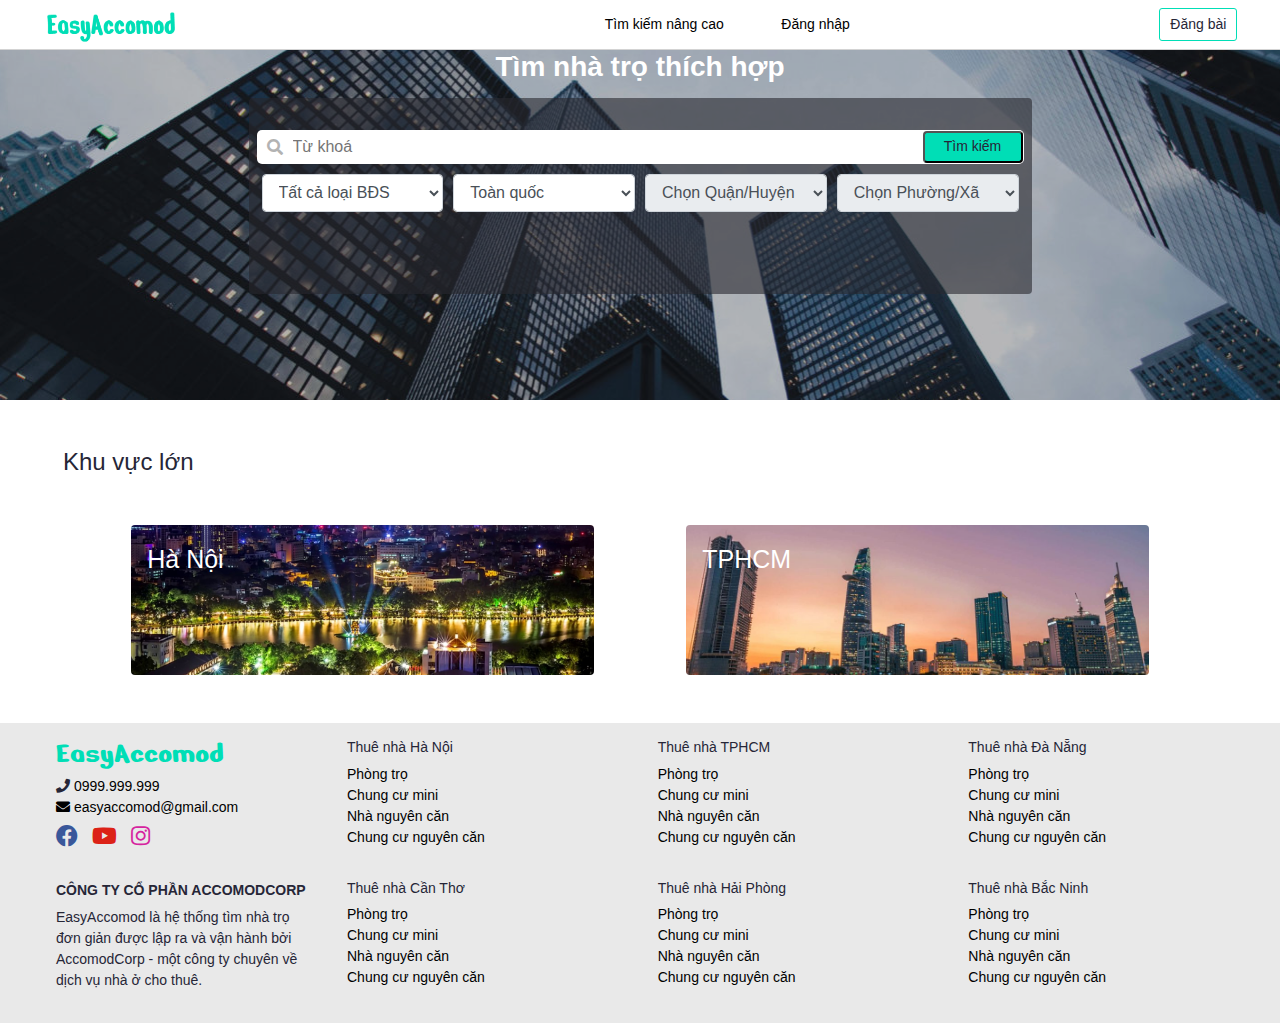
<file: index.html>
<!DOCTYPE html>
<html>
<head>
    <meta charset="utf-8">
    <title>EasyAccomod</title>
    <meta content="width=device-width, initial-scale=1" name="viewport" />
    <link rel="stylesheet" href="css/bootstrap.min.css" />
    <link rel="stylesheet" href="https://cdnjs.cloudflare.com/ajax/libs/font-awesome/5.15.1/css/all.min.css">
    <link rel="preconnect" href="https://fonts.gstatic.com">
    <link href="https://fonts.googleapis.com/css2?family=Nerko+One&display=swap" rel="stylesheet">
    <link rel="stylesheet" type="text/css" href="css/Site.css" />
</head>
<body class="bg-white">
    <div id="header" class="container-fluid fixed-top px-1" style="padding: 0;user-select:none; background: white; border-bottom: 1px solid lightgrey">
        <div class="row h-100" style="margin: 0">
            <div id="side-nav" class="fa fa-bars col-1 ml-2 align-self-center"></div>

            <div id="logo-container" class="col-5 col-sm-2  align-self-center text-left text-sm-center">
                <a href="index.html" id="logo">
                    <img src="Images/ealogo.png" style="width: 150px; height: auto; min-height: 40px;">
                </a>
            </div>
            <div id="slide-menu">
                <ul class="pl-3">

                    <li><a href="/Home/AdvancedSearch">Tìm kiếm nâng cao</a></li>

                        <li><a href="/Account/SignIn">Đăng nhập</a></li>
                </ul>
            </div>

            <div class="col-1 col-sm-5 offset-lg-2 offset-sm-0 align-self-center" id="top-collapse">
                <ul id="acc-menu" class="nav row justify-content-end">

                    <li class="col-4 align-self-center"><a href="/Home/AdvancedSearch">Tìm kiếm nâng cao</a></li>

                        <li class="col-4 align-self-center"><a href="login.html">Đăng nhập</a></li>
                </ul>
            </div>
            <div class="col-4 col-sm-3 offset-0 offset-sm-2 offset-lg-0  align-self-center pr-3" style="padding-left: 0;">
                <ul id="navbar-user" class="nav row justify-content-end mr-3 mr-sm-0">


                                                <li class="col-5 col-sm-6 col-lg-4 align-self-center  ">
                                <button class="btn btn-sm text-nowrap" data-toggle="modal" data-target="#exampleModal" id="btn-dang-tin">Đăng bài</button>
                            </li>

                </ul>
            </div>
        </div>
    </div>
    <div class="modal fade" id="exampleModal" tabindex="-1" aria-labelledby="exampleModalLabel" aria-hidden="true"><div class="modal-dialog modal-xl"></div></div>
    
<div id="main" class="container-fluid">
    
    <div id="picture" class="container-fluid">
        <div id="overlay"></div>
        <h1 id="title">Tìm nhà trọ thích hợp</h1>
<div id="top-search" class="container pt-2 px-2 px-sm-5">
    <div id="search-bar" class="mx-auto mt-5 px-2 py-3" style="min-height: 50%;">
<form action="search.html" method="post">            
            <div id="search-keyword" class="w-100 mx-auto bg-white h-25 mt-3" style="margin-bottom: 10px">

                <i class="fa fa-search"></i>
                <input id="text-search" class="py-2" name="keyWord" placeholder="Từ khoá" />
                <button class="btn-search">Tìm kiếm</button>
            </div>
            <div id="filter-container" style="position: relative; z-index: 10">

                <div class="row w-100 mx-auto" id="filter-row">
                    <div class="col-6 col-lg-3">
                        <select class="type-filter form-control" name="Type">
                            <option value="0">Tất cả loại BĐS</option>
                            <option value="1">Phòng trọ</option>
                            <option value="2">Chung cư mini</option>
                            <option value="3">Nhà nguyên căn</option>
                            <option value="4">Chung cư nguyên căn</option>
                        </select>
                    </div>
                    <div class="col-6 col-lg-3">
                        <select class="city-filter form-control" name="CityId">
                            <option value="0">Toàn quốc</option>
                        </select>
                    </div>
                    <div class="col-6 col-lg-3 mt-2 mt-lg-0">
                        <select class="district-filter form-control" name="DistrictId" disabled>
                            <option value="0">Chọn Quận/Huyện</option>

                        </select>
                    </div>
                    <div class="col-6 col-lg-3 mt-2 mt-lg-0">
                        <select class="ward-filter form-control" name="WardId" disabled>
                            <option value="0">Chọn Phường/Xã</option>
                        </select>
                    </div>
                </div>
            </div>
</form>    </div>
</div>



    </div>
</div>
<div class="container-fluid w-100 my-5" id="content-container">
    <h4 class="mx-5 mb-5">Khu vực lớn</h4>
    <div class="container row w-100 justify-content-around mx-auto" id="big-city-container">
        <a style="color: white; text-decoration:none" href="/ha-noi/tat-ca-bds" class="col-9 col-lg-5 bg-danger rounded big-city py-3 px-3  text-white " id="hanoi-city">
            <span  >Hà Nội</span>
        </a>
        <a style="color: white; text-decoration:none" href="/ho-chi-minh/tat-ca-bds" class="col-9 col-lg-5 mt-5 mt-lg-0 bg-danger rounded py-3 px-3 text-white big-city " id="hochiminh-city">
            <span >TPHCM</span>
        </a>
    </div>
</div>

    <div class="container-fluid w-100" id="footer" style="background-color: #e9e9e9;">
        <div class="row px-3 px-lg-2 py-2">
            <div class="col-12 col-lg-9 order-lg-2">
                <ul class="row text-center p-2" style="list-style-type: none;">
                    <li class="footer-right-parent col-4">
                        <h3 class="footer-title"><a style="color: #262637; text-decoration: none" href="/ha-noi/tat-ca-bds">Thuê nhà Hà Nội</a></h3>
                        <ul class="footer-home-type">
                            <li><a href="#>">Phòng trọ</a></li>
                            <li><a href="#>">Chung cư mini</a></li>
                            <li><a href="#>">Nhà nguyên căn</a></li>
                            <li><a href="#>">Chung cư nguyên căn</a></li>
                        </ul>

                    </li>
                    <li class="footer-right-parent col-4">
                        <h3 class="footer-title"><a style="color: #262637; text-decoration: none" href="/ho-chi-minh/tat-ca-bds">Thuê nhà TPHCM</a></h3>
                        <ul class="footer-home-type">
                            <li><a href="#>">Phòng trọ</a></li>
                            <li><a href="#>">Chung cư mini</a></li>
                            <li><a href="#>">Nhà nguyên căn</a></li>
                            <li><a href="#>">Chung cư nguyên căn</a></li>
                        </ul>
                    </li>
                    <li class="footer-right-parent col-4">
                        <h3 class="footer-title"><a style="color: #262637; text-decoration: none" href="/da-nang/tat-ca-bds">Thuê nhà Đà Nẵng</a></h3>
                        <ul class="footer-home-type">
                            <li><a href="#>">Phòng trọ</a></li>
                            <li><a href="#>">Chung cư mini</a></li>
                            <li><a href="#>">Nhà nguyên căn</a></li>
                            <li><a href="#>">Chung cư nguyên căn</a></li>
                        </ul>
                    </li>
                </ul>
                <ul class="row text-center p-2" style="list-style-type: none;">
                    <li class="footer-right-parent col-4">
                        <h3 class="footer-title">Thuê nhà Cần Thơ</h3>
                        <ul class="footer-home-type">
                            <li><a href="#>">Phòng trọ</a></li>
                            <li><a href="#>">Chung cư mini</a></li>
                            <li><a href="#>">Nhà nguyên căn</a></li>
                            <li><a href="#>">Chung cư nguyên căn</a></li>
                        </ul>

                    </li>
                    <li class="footer-right-parent col-4">
                        <h3 class="footer-title">Thuê nhà Hải Phòng</h3>
                        <ul class="footer-home-type">
                            <li><a href="#>">Phòng trọ</a></li>
                            <li><a href="#>">Chung cư mini</a></li>
                            <li><a href="#>">Nhà nguyên căn</a></li>
                            <li><a href="#>">Chung cư nguyên căn</a></li>
                        </ul>
                    </li>
                    <li class="footer-right-parent col-4">
                        <h3 class="footer-title">Thuê nhà Bắc Ninh</h3>
                        <ul class="footer-home-type">
                            <li><a href="#>">Phòng trọ</a></li>
                            <li><a href="#>">Chung cư mini</a></li>
                            <li><a href="#>">Nhà nguyên căn</a></li>
                            <li><a href="#>">Chung cư nguyên căn</a></li>
                        </ul>
                    </li>
                </ul>
            </div>
            <div class="col-12 col-lg-3 text-left order-lg-1">
                <div class="row">
                    <ul class="col-12 col-md-4 col-lg-12 pl-1 pl-lg-5" style="list-style-type: none;">
                        <li style="font-family: 'Nerko One', cursive; font-size: 30px; color: #00DEB6;">EasyAccomod</li>
                        <li><i class="fa fa-phone"></i> <a href="tel:0999999999">0999.999.999</li>
                        <li>
                            <i class="fa fa-envelope"></i>
                            <a href="mailto:easyaccomod@gmail.com"> easyaccomod@gmail.com</a>
                        </li>

                        <li class="social-icon mt-2">
                            <a href="#"><i class="fab fa-facebook" style="color: #39579a;"></i></a>
                            <a href="#"><i class="fab fa-youtube" style="color: #dc2217;"></i></a>
                            <a href="#"><i class="fab fa-instagram" style="color: #d6249f;"></i></a>
                        </li>

                    </ul>
                    <div class="col-12 col-md-6 col-lg-12 py-2 pl-1 pl-lg-5" style="padding-left: 5px;">
                        <h3 style="font-size: 14px; font-weight: 700;" class="mt-2">CÔNG TY CỔ PHẦN ACCOMODCORP</h3>
                        <p>EasyAccomod là hệ thống tìm nhà trọ đơn giản được lập ra và vận hành bởi AccomodCorp - một công ty chuyên về dịch vụ nhà ở cho thuê.</p>
                    </div>

                </div>
            </div>

        </div>
    </div>
</body>
</html>
</file>
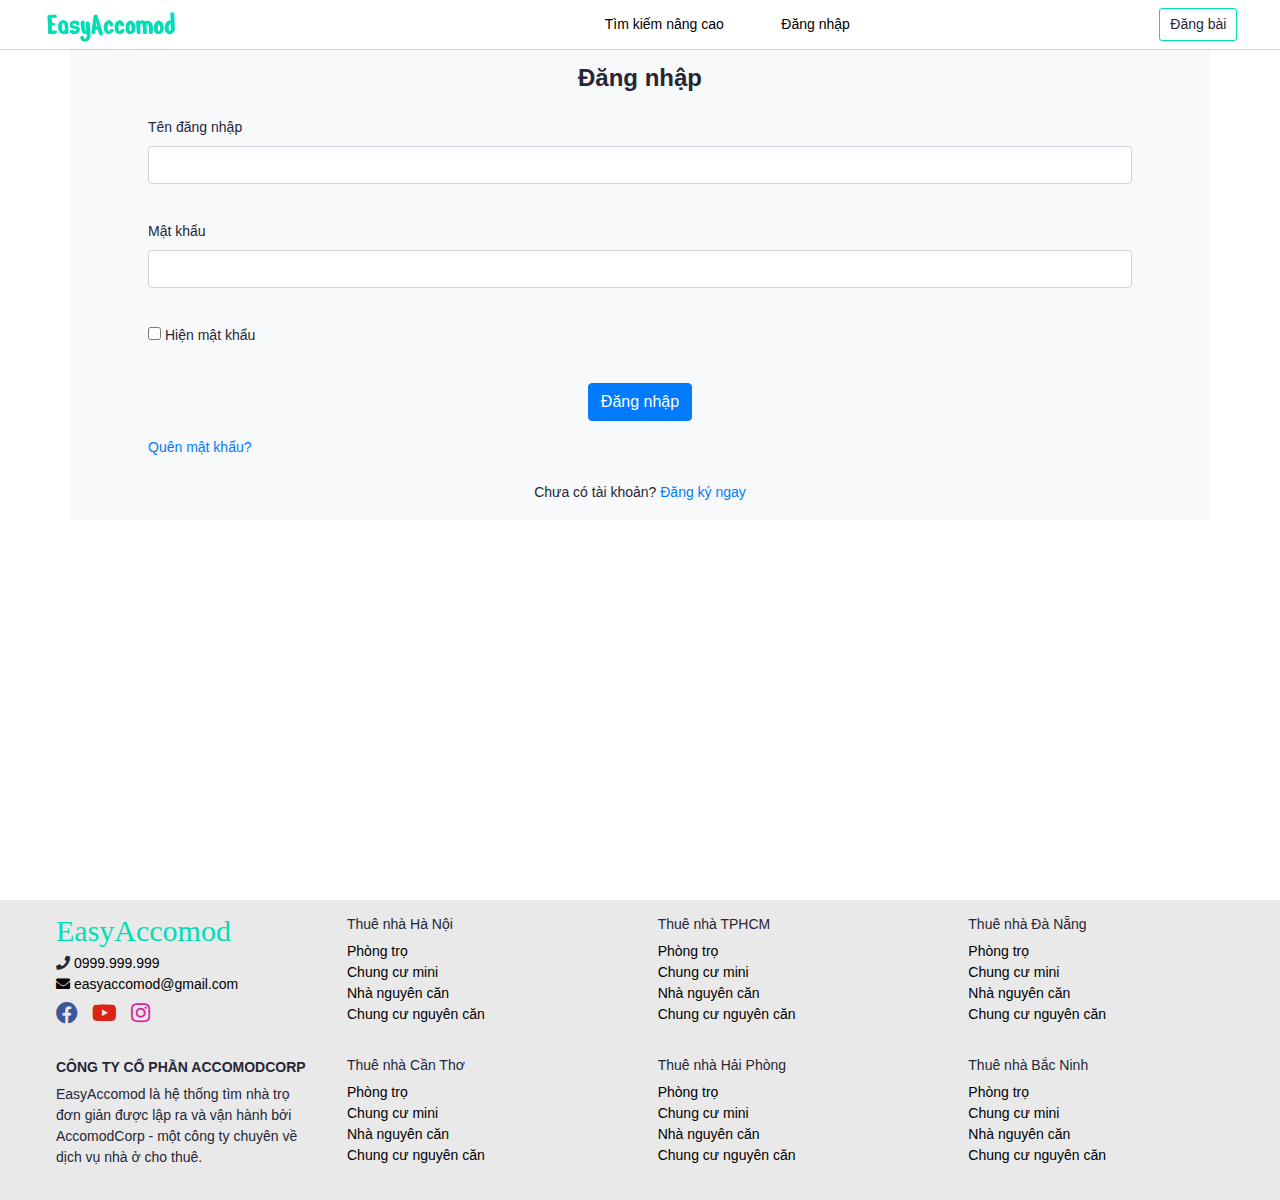
<file: login.html>
<!DOCTYPE html>
<html>
<head>
    <meta charset="utf-8">
    <title>Đăng nhập | EasyAccomod</title>
    <meta content="width=device-width, initial-scale=1" name="viewport" />
    <link rel="stylesheet" href="css/bootstrap.min.css" />
    <link rel="stylesheet" href="https://cdnjs.cloudflare.com/ajax/libs/font-awesome/5.15.1/css/all.min.css">
    <link rel="stylesheet" type="text/css" href="css/Site.css" />
</head>
<body class="bg-white">
    <div id="header" class="container-fluid fixed-top px-1" style="padding: 0;user-select:none; background: white; border-bottom: 1px solid lightgrey">
        <div class="row h-100" style="margin: 0">
            <div id="side-nav" class="fa fa-bars col-1 ml-2 align-self-center" onclick="ToggleSideNav()"></div>

            <div id="logo-container" class="col-5 col-sm-2  align-self-center text-left text-sm-center">
                <a href="index.html" id="logo">
                    <img src="Images/ealogo.png" style="width: 150px; height: auto; min-height: 40px;">
                </a>
            </div>
            <div id="slide-menu">
                <ul class="pl-3">

                    <li><a href="/Home/AdvancedSearch">Tìm kiếm nâng cao</a></li>

                        <li><a href="/Account/SignIn">Đăng nhập</a></li>
                </ul>
            </div>

            <div class="col-1 col-sm-5 offset-lg-2 offset-sm-0 align-self-center" id="top-collapse">
                <ul id="acc-menu" class="nav row justify-content-end">

                    <li class="col-4 align-self-center"><a href="/Home/AdvancedSearch">Tìm kiếm nâng cao</a></li>

                        <li class="col-4 align-self-center"><a href="/Account/SignIn">Đăng nhập</a></li>
                </ul>
            </div>
            <div class="col-4 col-sm-3 offset-0 offset-sm-2 offset-lg-0  align-self-center pr-3" style="padding-left: 0;">
                <ul id="navbar-user" class="nav row justify-content-end mr-3 mr-sm-0">


                                                <li class="col-5 col-sm-6 col-lg-4 align-self-center  ">
                                <button class="btn btn-sm text-nowrap" data-toggle="modal" data-target="#exampleModal" id="btn-dang-tin">Đăng bài</button>
                            </li>

                </ul>
            </div>
        </div>
    </div>
    <div class="modal fade" id="exampleModal" tabindex="-1" aria-labelledby="exampleModalLabel" aria-hidden="true"><div class="modal-dialog modal-xl"></div></div>
    

<div class="page-container container-fluid w-100 vh-100 modal-content" style="overflow: hidden; border: none; background: none">
    <div class="form-container container mx-auto  bg-light mt-5 px-0 px-lg-5 rounded py-3" style="max-height: 80%; overflow: auto">
        <div style="overflow: hidden">
            <div id="account-header" class="container">
                <h4 class="font-weight-bold text-center">Đăng nhập</h4>
                <div id="login-form-container" class="container pt-3">
                    <form action="" data-ajax="true" id="form0" method="post">                        
                        <div class="form-group">
                            <label for="username">T&#234;n đăng nhập</label>
                            <input class="form-control" id="username" name="username" type="text" value="" /><br />
                            <span class="field-validation-valid err-msg" data-valmsg-for="username" data-valmsg-replace="true"></span>
                        </div>
                        <div class="form-group">
                            <label for="password">Mật khẩu</label>
                            <input class="form-control" id="password" name="password" type="password" /><br />
                        </div>
                        <div class="form-group">
                            <input class="show-password" type="checkbox"><span class="pl-1">Hiện mật khẩu</span>
                        </div>
                        <div class="container text-center">
                            <br />
                            <button type="submit" id="signin-btn" value="submit" name="submit" class="btn btn-primary ">Đăng nhập</button>
                        </div>
                        <div class="form-group mt-3">
                            <span id="forgot-password">
                                <a class="text-decoration-none" href="/">Quên mật khẩu?</a>
                            </span>
                        </div>
                    </form>                    <div id="guess-sign-up" class="container pt-2">
                        <div id="message" class="text-center text-danger">
                            <span id="signin-form-err-msg" class="field-validation-valid err-msg" data-valmsg-for="err-msg"></span>
                        </div>
                        <div class="text-center">
                            <span>Chưa có tài khoản? </span><span id="link-to-sign-up">
                                <a class="text-decoration-none" href="#">Đăng ký ngay</a>
                            </span>
                        </div>
                    </div>
                </div>

            </div>
        </div>
    </div>
</div>


    <div class="container-fluid w-100" id="footer" style="background-color: #e9e9e9;">
        <div class="row px-3 px-lg-2 py-2">
            <div class="col-12 col-lg-9 order-lg-2">
                <ul class="row text-center p-2" style="list-style-type: none;">
                    <li class="footer-right-parent col-4">
                        <h3 class="footer-title"><a style="color: #262637; text-decoration: none" href="/ha-noi/tat-ca-bds">Thuê nhà Hà Nội</a></h3>
                        <ul class="footer-home-type">
                            <li><a href="#>">Phòng trọ</a></li>
                            <li><a href="#>">Chung cư mini</a></li>
                            <li><a href="#>">Nhà nguyên căn</a></li>
                            <li><a href="#>">Chung cư nguyên căn</a></li>
                        </ul>

                    </li>
                    <li class="footer-right-parent col-4">
                        <h3 class="footer-title"><a style="color: #262637; text-decoration: none" href="/ho-chi-minh/tat-ca-bds">Thuê nhà TPHCM</a></h3>
                        <ul class="footer-home-type">
                            <li><a href="#>">Phòng trọ</a></li>
                            <li><a href="#>">Chung cư mini</a></li>
                            <li><a href="#>">Nhà nguyên căn</a></li>
                            <li><a href="#>">Chung cư nguyên căn</a></li>
                        </ul>
                    </li>
                    <li class="footer-right-parent col-4">
                        <h3 class="footer-title"><a style="color: #262637; text-decoration: none" href="/da-nang/tat-ca-bds">Thuê nhà Đà Nẵng</a></h3>
                        <ul class="footer-home-type">
                            <li><a href="#>">Phòng trọ</a></li>
                            <li><a href="#>">Chung cư mini</a></li>
                            <li><a href="#>">Nhà nguyên căn</a></li>
                            <li><a href="#>">Chung cư nguyên căn</a></li>
                        </ul>
                    </li>
                </ul>
                <ul class="row text-center p-2" style="list-style-type: none;">
                    <li class="footer-right-parent col-4">
                        <h3 class="footer-title">Thuê nhà Cần Thơ</h3>
                        <ul class="footer-home-type">
                            <li><a href="#>">Phòng trọ</a></li>
                            <li><a href="#>">Chung cư mini</a></li>
                            <li><a href="#>">Nhà nguyên căn</a></li>
                            <li><a href="#>">Chung cư nguyên căn</a></li>
                        </ul>

                    </li>
                    <li class="footer-right-parent col-4">
                        <h3 class="footer-title">Thuê nhà Hải Phòng</h3>
                        <ul class="footer-home-type">
                            <li><a href="#>">Phòng trọ</a></li>
                            <li><a href="#>">Chung cư mini</a></li>
                            <li><a href="#>">Nhà nguyên căn</a></li>
                            <li><a href="#>">Chung cư nguyên căn</a></li>
                        </ul>
                    </li>
                    <li class="footer-right-parent col-4">
                        <h3 class="footer-title">Thuê nhà Bắc Ninh</h3>
                        <ul class="footer-home-type">
                            <li><a href="#>">Phòng trọ</a></li>
                            <li><a href="#>">Chung cư mini</a></li>
                            <li><a href="#>">Nhà nguyên căn</a></li>
                            <li><a href="#>">Chung cư nguyên căn</a></li>
                        </ul>
                    </li>
                </ul>
            </div>
            <div class="col-12 col-lg-3 text-left order-lg-1">
                <div class="row">
                    <ul class="col-12 col-md-4 col-lg-12 pl-1 pl-lg-5" style="list-style-type: none;">
                        <li style="font-family: 'Nerko One', cursive; font-size: 30px; color: #00DEB6;">EasyAccomod</li>
                        <li><i class="fa fa-phone"></i> <a href="tel:0999999999">0999.999.999</li>
                        <li>
                            <i class="fa fa-envelope"></i>
                            <a href="mailto:easyaccomod@gmail.com"> easyaccomod@gmail.com</a>
                        </li>

                        <li class="social-icon mt-2">
                            <a href="#"><i class="fab fa-facebook" style="color: #39579a;"></i></a>
                            <a href="#"><i class="fab fa-youtube" style="color: #dc2217;"></i></a>
                            <a href="#"><i class="fab fa-instagram" style="color: #d6249f;"></i></a>
                        </li>

                    </ul>
                    <div class="col-12 col-md-6 col-lg-12 py-2 pl-1 pl-lg-5" style="padding-left: 5px;">
                        <h3 style="font-size: 14px; font-weight: 700;" class="mt-2">CÔNG TY CỔ PHẦN ACCOMODCORP</h3>
                        <p>EasyAccomod là hệ thống tìm nhà trọ đơn giản được lập ra và vận hành bởi AccomodCorp - một công ty chuyên về dịch vụ nhà ở cho thuê.</p>
                    </div>

                </div>
            </div>

        </div>
    </div>
</body>
</html>
</file>
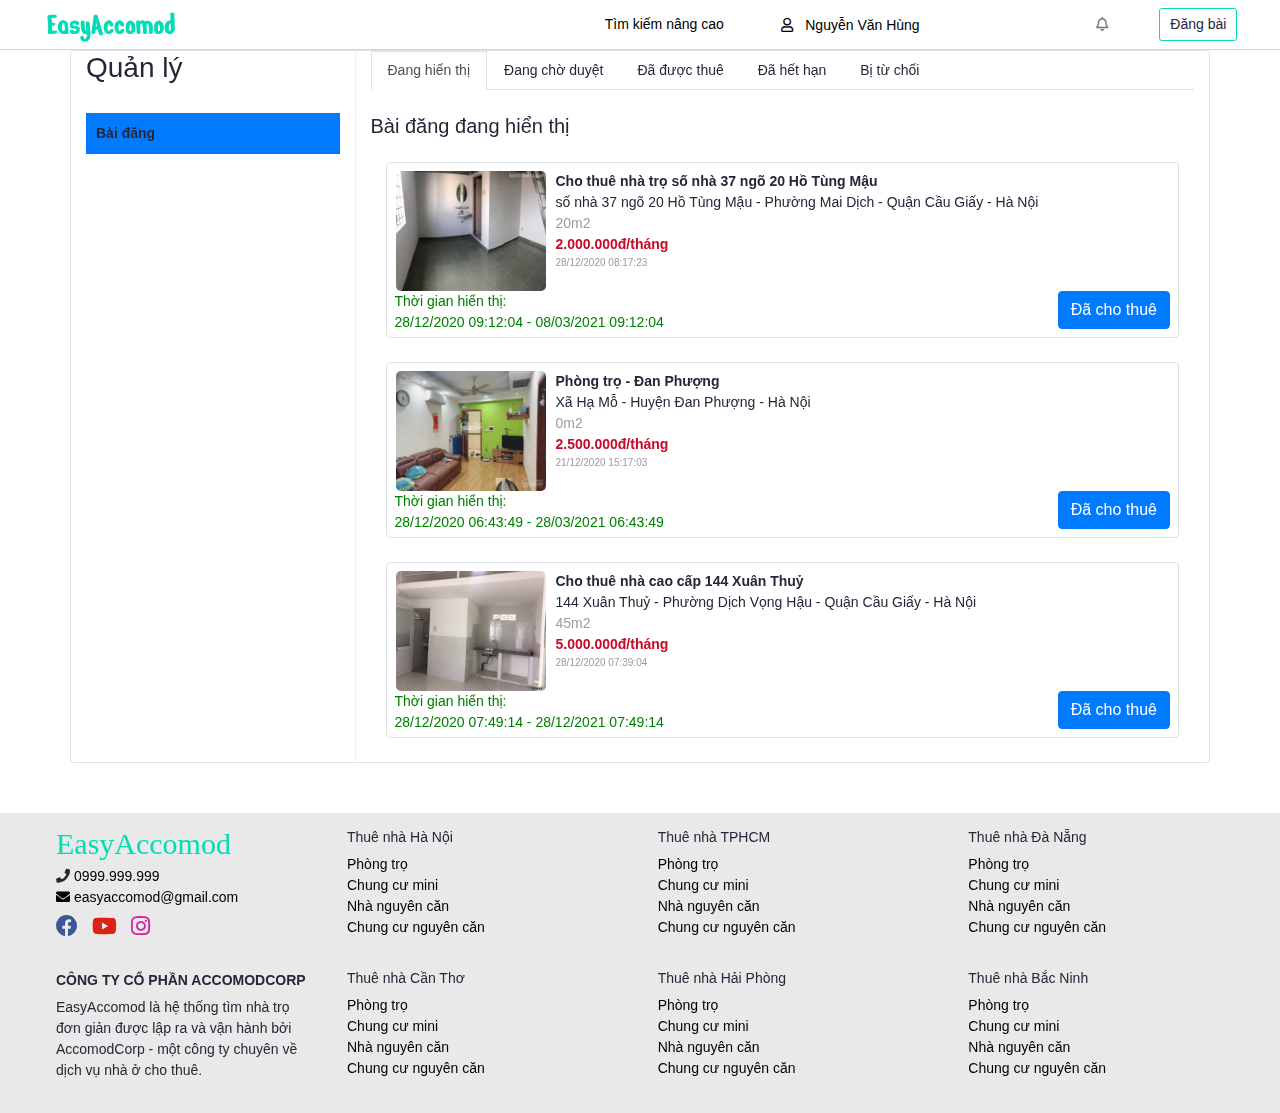
<file: manager.html>
<!DOCTYPE html>
<!-- saved from url=(0036)file:///E:/xyz/manager.html#posttab2 -->
<html><head><meta http-equiv="Content-Type" content="text/html; charset=UTF-8">
    
    <title>EasyAccomod</title>
    <meta content="width=device-width, initial-scale=1" name="viewport">
    <link rel="stylesheet" href="css/bootstrap.min.css">
    <link rel="stylesheet" href="https://cdnjs.cloudflare.com/ajax/libs/font-awesome/5.15.1/css/all.min.css">
    <link rel="stylesheet" type="text/css" href="css/Site.css">
    <link href="css/AdminPostManager.css" rel="stylesheet">
    <link href="css/HostManager.css" rel="stylesheet">
    <link href="css/ApprovePost.css" rel="stylesheet">
</head>
<body class="bg-white">
    <div id="header" class="container-fluid fixed-top px-1" style="padding: 0;user-select:none; background: white; border-bottom: 1px solid lightgrey">
        <div class="row h-100" style="margin: 0">
            <div id="side-nav" class="fa fa-bars col-1 ml-2 align-self-center"></div>

            <div id="logo-container" class="col-5 col-sm-2  align-self-center text-left text-sm-center">
                <a href="index.html" id="logo">
                    <img src="Images/ealogo.png" style="width: 150px; height: auto; min-height: 40px;">
                </a>
            </div>
            <div id="slide-menu">
                <ul class="pl-3">

                    <li><a href="searh.html">Tìm kiếm nâng cao</a></li>

                </ul>
            </div>

            <div class="col-1 col-sm-5 offset-lg-2 offset-sm-0 align-self-center" id="top-collapse">
                <ul id="acc-menu" class="nav row justify-content-end">

                    <li class="col-4 align-self-center"><a href="search.html">Tìm kiếm nâng cao</a></li>

                        <li class="col-4 align-self-center" style="white-space: nowrap; display: inline-block;">
                            <a href="file:///E:/xyz/manager.html#" role="button" id="username-display" data-toggle="dropdown" aria-haspopup="true" aria-expanded="false" style="position: absolute ; top: -10px;">
                                <i class="far fa-user mr-2" style="position: relative;top:0px"></i>
                                Nguyễn Văn Hùng
                            </a>

                        </li>
                </ul>
                    <!--Khi thu nhỏ-->
                    <div class="show-when-collapse" style="display: none;position: absolute; top:-10px; right: 10px;">
                        <a href="manager.html" role="button" id="mini-username-display" data-toggle="dropdown" aria-haspopup="true" aria-expanded="false">
                            <i class="far fa-user mr-2 "></i>

                        </a>
                    </div>
                    <!---->
            </div>
            <div class="col-4 col-sm-3 offset-0 offset-sm-2 offset-lg-0  align-self-center pr-3" style="padding-left: 0;">
                <ul id="navbar-user" class="nav row justify-content-end mr-3 mr-sm-0">

                        <li class="col-3 col-sm-2 text-center align-self-center">
                            <a href="#" class="text-decoration-none invisible">
                                <i class="far fa-heart"></i>
                            </a>
                        </li>

                        <li class="col-4 col-sm-4 text-center align-self-center" style="padding:0!important; user-select: none; cursor: pointer;">
                            <a id="notification-bell" style="width:100%; height:100%">
                                <i class="far fa-bell"></i>
                            </a>
                        </li>
                                                <li class="col-5 col-sm-6 col-lg-4 align-self-center  ">
                                <button class="btn btn-sm text-nowrap" data-toggle="modal" data-target="#exampleModal" id="btn-dang-tin">Đăng bài</button>
                            </li>

                </ul>
            </div>
        </div>
    </div>
    <div class="modal fade" id="exampleModal" tabindex="-1" aria-labelledby="exampleModalLabel" aria-hidden="true"><div class="modal-dialog modal-xl"></div></div>
<div class="admin-page-container container rounded border mx-auto row" style="margin-top: 50px; margin-bottom: 50px;">

    <div class="col-3 web-sidebar" style="position: relative; border-right: 1px solid #eee;">
        <div class="sticky-sidebar">
            <div class="sidebar-header">
                <h3>Quản lý </h3>
            </div>
            <nav id="sidebar">

                <ul class="list-unstyled components">

                    <li class="nav-item-big active">
                        <a id="host-manager-post" href="file:///E:/xyz/manager.html#">Bài đăng</a>
                    </li>
                </ul>
            </nav>
        </div>
    </div>
    <div class="content col-9" id="content-container" style="min-height:500px;">
<nav>
    <div class="nav nav-tabs" id="nav-tab" role="tablist">
        <a class="nav-item nav-link active">Đang hiển thị</a>
        <a class="nav-item nav-link">Đang chờ duyệt</a>
        <a class="nav-item nav-link">Đã được thuê</a>
        <a class="nav-item nav-link">Đã hết hạn</a>
        <a class="nav-item nav-link">Bị từ chối</a>
    </div>
</nav>
<div class="tab-content" id="nav-tabContent">
    <div class="tab-pane fade show active" id="posttab1" role="tabpanel">
        <h5 class="my-4">Bài đăng đang hiển thị</h5>
                <div class="container post-card">
                    <div class=" rounded border mb-4 p-2">
                        <div class="post-wrapper row px-3">
                                <div class="post-image-thumb" style="background: url(&#39;Images/2020122808172206.jpg&#39;); background-size: 100% 100%"></div>
                            <div class="post-info col-12 col-lg-9">
                                <div class="post-top-part">
                                    <a href="#" class="post-title">
                                        Cho thuê nhà trọ số nhà 37 ngõ 20 Hồ Tùng Mậu
                                    </a>
                                    <span class="post-address">
                                        số nhà 37 ngõ 20 Hồ Tùng Mậu - Phường Mai Dịch - Quận Cầu Giấy - Hà Nội
                                    </span>

                                    <span class="post-area">20m2</span>
                                    <span class="post-price">2.000.000đ/tháng</span>
                                </div>
                                <span class="post-datetime">28/12/2020 08:17:23</span>


                            </div>
                        </div>

                        <div class="confirm-bar text-right">
                            <div style="float: left; text-align: left">
                                <span style="color: green">Thời gian hiển thị:</span> <br>
                                <span style="color: green">28/12/2020 09:12:04 - 08/03/2021 09:12:04</span>
                            </div>
                            <button class="btn btn-primary host-mng-sold-post" data-postid="32">Đã cho thuê</button>
                        </div>
                        <div class="err-conteiner" style="color: red; text-align: right">
                            <!--Thông báo lỗi-->
                        </div>
                    </div>
                </div>
                <div class="container post-card">
                    <div class=" rounded border mb-4 p-2">
                        <div class="post-wrapper row px-3">
                                <div class="post-image-thumb" style="background: url(&#39;Images/2020122720282206.jpg&#39;); background-size: 100% 100%"></div>
                            <div class="post-info col-12 col-lg-9">
                                <div class="post-top-part">
                                    <a href="#" class="post-title">
                                        Phòng trọ - Đan Phượng
                                    </a>
                                    <span class="post-address">
                                        Xã Hạ Mỗ - Huyện Đan Phượng - Hà Nội
                                    </span>

                                    <span class="post-area">0m2</span>
                                    <span class="post-price">2.500.000đ/tháng</span>
                                </div>
                                <span class="post-datetime">21/12/2020 15:17:03</span>


                            </div>
                        </div>

                        <div class="confirm-bar text-right">
                            <div style="float: left; text-align: left">
                                <span style="color: green">Thời gian hiển thị:</span> <br>
                                <span style="color: green">28/12/2020 06:43:49 - 28/03/2021 06:43:49</span>
                            </div>
                            <button class="btn btn-primary host-mng-sold-post" data-postid="4">Đã cho thuê</button>
                        </div>
                    </div>
                </div>
                <div class="container post-card">
                    <div class=" rounded border mb-4 p-2">
                        <div class="post-wrapper row px-3">
                                <div class="post-image-thumb" style="background: url(&#39;Images/2020122807390306.jpg&#39;); background-size: 100% 100%"></div>
                            <div class="post-info col-12 col-lg-9">
                                <div class="post-top-part">
                                    <a href="#" class="post-title">
                                        Cho thuê nhà cao cấp 144 Xuân Thuỷ
                                    </a>
                                    <span class="post-address">
                                        144 Xuân Thuỷ - Phường Dịch Vọng Hậu - Quận Cầu Giấy - Hà Nội
                                    </span>

                                    <span class="post-area">45m2</span>
                                    <span class="post-price">5.000.000đ/tháng</span>
                                </div>
                                <span class="post-datetime">28/12/2020 07:39:04</span>


                            </div>
                        </div>

                        <div class="confirm-bar text-right">
                            <div style="float: left; text-align: left">
                                <span style="color: green">Thời gian hiển thị:</span> <br>
                                <span style="color: green">28/12/2020 07:49:14 - 28/12/2021 07:49:14</span>
                            </div>
                            <button class="btn btn-primary host-mng-sold-post" data-postid="29">Đã cho thuê</button>
                        </div>
                        <div class="err-conteiner" style="color: red; text-align: right">
                            <!--Thông báo lỗi-->
                        </div>
                    </div>
                </div>
    </div>
</div>
    </div>

</div>

    <div class="container-fluid w-100" id="footer" style="background-color: #e9e9e9;">
        <div class="row px-3 px-lg-2 py-2">
            <div class="col-12 col-lg-9 order-lg-2">
                <ul class="row text-center p-2" style="list-style-type: none;">
                    <li class="footer-right-parent col-4">
                        <h3 class="footer-title"><a style="color: #262637; text-decoration: none" href="/search.html">Thuê nhà Hà Nội</a></h3>
                        <ul class="footer-home-type">
                            <li><a href="#>">Phòng trọ</a></li>
                            <li><a href="#>">Chung cư mini</a></li>
                            <li><a href="#>">Nhà nguyên căn</a></li>
                            <li><a href="#>">Chung cư nguyên căn</a></li>
                        </ul>

                    </li>
                    <li class="footer-right-parent col-4">
                        <h3 class="footer-title"><a style="color: #262637; text-decoration: none" href="/search.html">Thuê nhà TPHCM</a></h3>
                        <ul class="footer-home-type">
                            <li><a href="#>">Phòng trọ</a></li>
                            <li><a href="#>">Chung cư mini</a></li>
                            <li><a href="#>">Nhà nguyên căn</a></li>
                            <li><a href="#>">Chung cư nguyên căn</a></li>
                        </ul>
                    </li>
                    <li class="footer-right-parent col-4">
                        <h3 class="footer-title"><a style="color: #262637; text-decoration: none" href="/search.html">Thuê nhà Đà Nẵng</a></h3>
                        <ul class="footer-home-type">
                            <li><a href="#>">Phòng trọ</a></li>
                            <li><a href="#>">Chung cư mini</a></li>
                            <li><a href="#>">Nhà nguyên căn</a></li>
                            <li><a href="#>">Chung cư nguyên căn</a></li>
                        </ul>
                    </li>
                </ul>
                <ul class="row text-center p-2" style="list-style-type: none;">
                    <li class="footer-right-parent col-4">
                        <h3 class="footer-title">Thuê nhà Cần Thơ</h3>
                        <ul class="footer-home-type">
                            <li><a href="#>">Phòng trọ</a></li>
                            <li><a href="#>">Chung cư mini</a></li>
                            <li><a href="#>">Nhà nguyên căn</a></li>
                            <li><a href="#>">Chung cư nguyên căn</a></li>
                        </ul>

                    </li>
                    <li class="footer-right-parent col-4">
                        <h3 class="footer-title">Thuê nhà Hải Phòng</h3>
                        <ul class="footer-home-type">
                            <li><a href="#>">Phòng trọ</a></li>
                            <li><a href="#>">Chung cư mini</a></li>
                            <li><a href="#>">Nhà nguyên căn</a></li>
                            <li><a href="#>">Chung cư nguyên căn</a></li>
                        </ul>
                    </li>
                    <li class="footer-right-parent col-4">
                        <h3 class="footer-title">Thuê nhà Bắc Ninh</h3>
                        <ul class="footer-home-type">
                            <li><a href="#>">Phòng trọ</a></li>
                            <li><a href="#>">Chung cư mini</a></li>
                            <li><a href="#>">Nhà nguyên căn</a></li>
                            <li><a href="#>">Chung cư nguyên căn</a></li>
                        </ul>
                    </li>
                </ul>
            </div>
            <div class="col-12 col-lg-3 text-left order-lg-1">
                <div class="row">
                    <ul class="col-12 col-md-4 col-lg-12 pl-1 pl-lg-5" style="list-style-type: none;">
                        <li style="font-family: 'Nerko One', cursive; font-size: 30px; color: #00DEB6;">EasyAccomod</li>
                        <li><i class="fa fa-phone"></i> <a href="tel:0999999999">0999.999.999</li>
                        <li>
                            <i class="fa fa-envelope"></i>
                            <a href="mailto:easyaccomod@gmail.com"> easyaccomod@gmail.com</a>
                        </li>

                        <li class="social-icon mt-2">
                            <a href="#"><i class="fab fa-facebook" style="color: #39579a;"></i></a>
                            <a href="#"><i class="fab fa-youtube" style="color: #dc2217;"></i></a>
                            <a href="#"><i class="fab fa-instagram" style="color: #d6249f;"></i></a>
                        </li>

                    </ul>
                    <div class="col-12 col-md-6 col-lg-12 py-2 pl-1 pl-lg-5" style="padding-left: 5px;">
                        <h3 style="font-size: 14px; font-weight: 700;" class="mt-2">CÔNG TY CỔ PHẦN ACCOMODCORP</h3>
                        <p>EasyAccomod là hệ thống tìm nhà trọ đơn giản được lập ra và vận hành bởi AccomodCorp - một công ty chuyên về dịch vụ nhà ở cho thuê.</p>
                    </div>

                </div>
            </div>

        </div>
    </div>
</body>
</html>
</file>
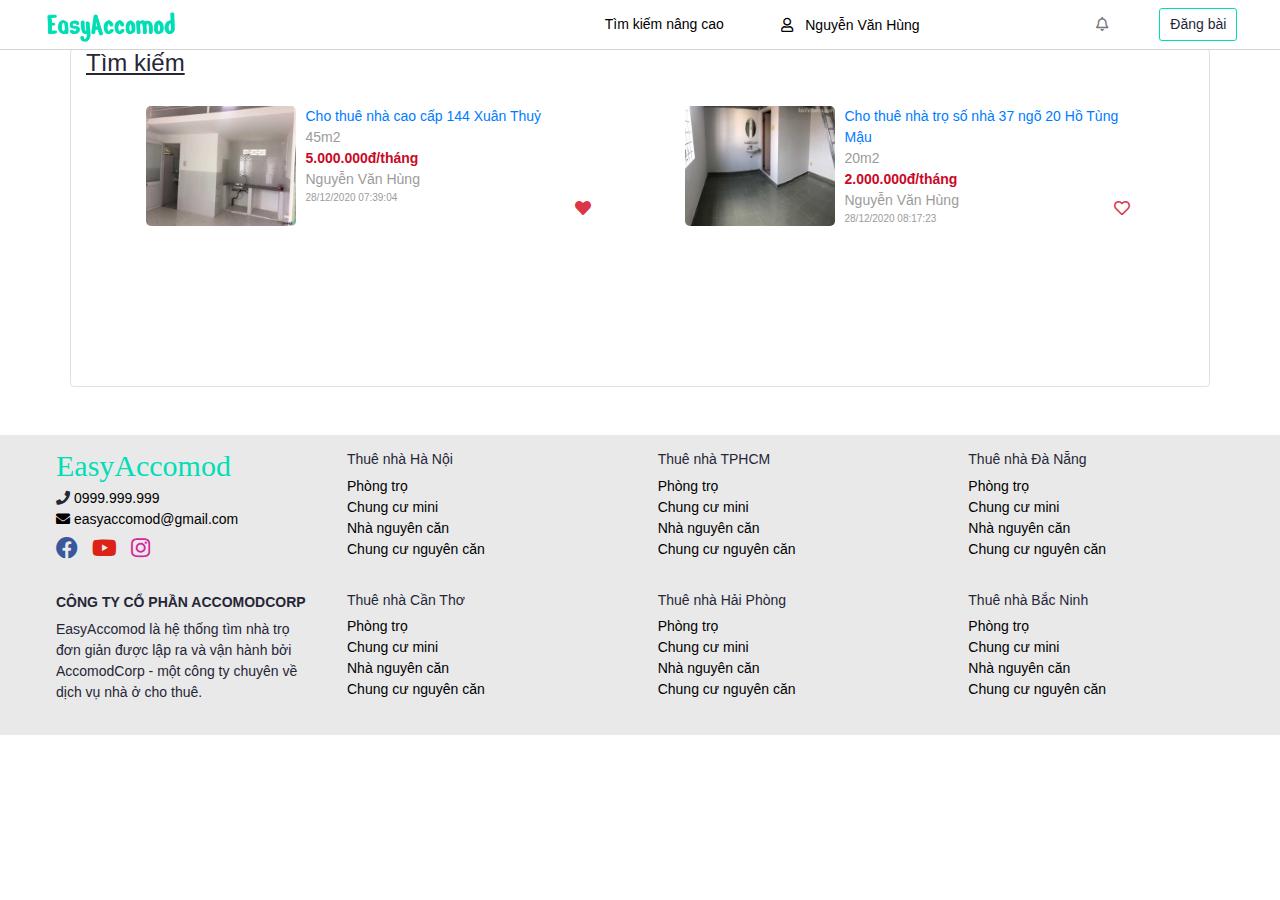
<file: search.html>
<!DOCTYPE html>
<html>
<head>
    <meta charset="utf-8">
    <title>Tìm kiếm | EasyAccomod</title>
    <meta content="width=device-width, initial-scale=1" name="viewport" />
    <link rel="stylesheet" href="css/bootstrap.min.css" />
    <link rel="stylesheet" href="https://cdnjs.cloudflare.com/ajax/libs/font-awesome/5.15.1/css/all.min.css">
    <link rel="stylesheet" type="text/css" href="css/Site.css" />
    <link rel="stylesheet" type="text/css" href="css/PostList.css" />
</head>
<body class="bg-white">
    <div id="notification-show" class="container bg-light position-fixed d-none ">
        <h4 class="mt-2">Thông báo</h4>
        <div id="notification-body">

        </div>
    </div>
    <div id="header" class="container-fluid fixed-top px-1" style="padding: 0;user-select:none; background: white; border-bottom: 1px solid lightgrey">
        <div class="row h-100" style="margin: 0">
            <div id="side-nav" class="fa fa-bars col-1 ml-2 align-self-center"></div>

            <div id="logo-container" class="col-5 col-sm-2  align-self-center text-left text-sm-center">
                <a href="index.html" id="logo">
                    <img src="Images/ealogo.png" style="width: 150px; height: auto; min-height: 40px;">
                </a>
            </div>
            <div id="slide-menu">
                <ul class="pl-3">

                    <li><a href="search.html">Tìm kiếm nâng cao</a></li>

                </ul>
            </div>

            <div class="col-1 col-sm-5 offset-lg-2 offset-sm-0 align-self-center" id="top-collapse">
                <ul id="acc-menu" class="nav row justify-content-end">

                    <li class="col-4 align-self-center"><a href="search.html">Tìm kiếm nâng cao</a></li>

                        <li class="col-4 align-self-center" style="white-space: nowrap; display: inline-block;">
                            <a href="#" role="button" id="username-display" data-toggle="dropdown" aria-haspopup="true" aria-expanded="false" style="position: absolute ; top: -10px;">
                                <i class="far fa-user mr-2" style="position: relative;top:0px"></i>
                                Nguyễn Văn Hùng
                            </a>

                            <div class="dropdown-menu" aria-labelledby="username-display">
                                <a href="/EditInfo" class="dropdown-item">Chỉnh sửa thông tin</a>
                                        <a class="dropdown-item" href='/UserHomePage/6'>Trang cá nhân</a>
                                        <a class="dropdown-item" href="/HostManager">Bài viết đã đăng</a>

                                <a class="dropdown-item" href="/Account/SignOut">Đăng xuất</a>

                            </div>

                        </li>
                </ul>
                    <div class="show-when-collapse" style="display: none;position: absolute; top:-10px; right: 10px;">
                        <a href="#" role="button" id="mini-username-display" data-toggle="dropdown" aria-haspopup="true" aria-expanded="false">
                            <i class="far fa-user mr-2 "></i>

                        </a>
                        <div class="dropdown-menu" aria-labelledby="mini-username-display">
                            <a href="/EditInfo" class="dropdown-item">Chỉnh sửa thông tin</a>
                                    <a class="dropdown-item" href='/UserHomePage/6'>Trang cá nhân</a>
                                    <a class="dropdown-item" href="/HostManager">Bài viết đã đăng</a>

                            <a class="dropdown-item" href="/Account/SignOut">Đăng xuất</a>
                        </div>
                    </div>
            </div>
            <div class="col-4 col-sm-3 offset-0 offset-sm-2 offset-lg-0  align-self-center pr-3" style="padding-left: 0;">
                <ul id="navbar-user" class="nav row justify-content-end mr-3 mr-sm-0">

                        <li class="col-3 col-sm-2 text-center align-self-center">
                            <a href="/" class="text-decoration-none invisible">
                                <i class="far fa-heart"></i>
                            </a>
                        </li>

                        <li class="col-4 col-sm-4 text-center align-self-center" style="padding:0!important; user-select: none; cursor: pointer;">
                            <a id="notification-bell" style="width:100%; height:100%">
                                <i class="far fa-bell"></i>
                            </a>
                        </li>
                                                <li class="col-5 col-sm-6 col-lg-4 align-self-center  ">
                                <button class="btn btn-sm text-nowrap" data-toggle="modal" data-target="#exampleModal" id="btn-dang-tin">Đăng bài</button>
                            </li>

                </ul>
            </div>
        </div>
    </div>
    <div class="modal fade" id="exampleModal" tabindex="-1" aria-labelledby="exampleModalLabel" aria-hidden="true"><div class="modal-dialog modal-xl"></div></div>
    



<div class="container w-100 rounded border mx-auto my-5">
    <h4><u>Tìm kiếm</u></h4>
    
    <div class="container posts-container d-flex justify-content-around flex-wrap " style="min-height:300px">
                <div class="post-wrapper">
                    <div class="post-image-thumb" style="background: url('Images/2020122807390306.jpg'); background-size: 100% 100%"></div>
                    <div class="post-info">
                    <div class="post-top-part">
                        <span class="post-title"> <a href="#">Cho thuê nhà cao cấp 144 Xuân Thuỷ</a></span>

                        <span class="post-area">45m2</span>
                        <span class="post-price">5.000.000đ/th&#225;ng</span>
                    </div>
                    <span class="post-user">Nguyễn Văn Hùng</span>
                    <span class="post-datetime">28/12/2020 07:39:04 </span>

                    <i class="far fa-star text-warning invisible"></i>
                    <span class="post-rating invisible">7.5</span>
                    <i class="fas fa-heart text-danger favourite-button" data-id="29" data-active="true"></i>
                </div>
                </div>
                <div class="post-wrapper">
                    <div class="post-image-thumb" style="background: url('Images/2020122808172206.jpg'); background-size: 100% 100%"></div>
                    <div class="post-info">
                    <div class="post-top-part">
                        <span class="post-title"> <a href="#">Cho thu&#234; nh&#224; trọ số nh&#224; 37 ng&#245; 20 Hồ T&#249;ng Mậu</a></span>

                        <span class="post-area">20m2</span>
                        <span class="post-price">2.000.000đ/th&#225;ng</span>
                    </div>
                    <span class="post-user">Nguyễn Văn Hùng</span>
                    <span class="post-datetime">28/12/2020 08:17:23 </span>

                    <i class="far fa-star text-warning invisible"></i>
                    <span class="post-rating invisible">7.5</span>
                    <i class="far fa-heart text-danger favourite-button" data-id="32" data-active="true"></i>
                </div>
                </div>
    </div>
</div>
    <div class="container-fluid w-100" id="footer" style="background-color: #e9e9e9;">
        <div class="row px-3 px-lg-2 py-2">
            <div class="col-12 col-lg-9 order-lg-2">
                <ul class="row text-center p-2" style="list-style-type: none;">
                    <li class="footer-right-parent col-4">
                        <h3 class="footer-title"><a style="color: #262637; text-decoration: none" href="/ha-noi/tat-ca-bds">Thuê nhà Hà Nội</a></h3>
                        <ul class="footer-home-type">
                            <li><a href="#>">Phòng trọ</a></li>
                            <li><a href="#>">Chung cư mini</a></li>
                            <li><a href="#>">Nhà nguyên căn</a></li>
                            <li><a href="#>">Chung cư nguyên căn</a></li>
                        </ul>

                    </li>
                    <li class="footer-right-parent col-4">
                        <h3 class="footer-title"><a style="color: #262637; text-decoration: none" href="/ho-chi-minh/tat-ca-bds">Thuê nhà TPHCM</a></h3>
                        <ul class="footer-home-type">
                            <li><a href="#>">Phòng trọ</a></li>
                            <li><a href="#>">Chung cư mini</a></li>
                            <li><a href="#>">Nhà nguyên căn</a></li>
                            <li><a href="#>">Chung cư nguyên căn</a></li>
                        </ul>
                    </li>
                    <li class="footer-right-parent col-4">
                        <h3 class="footer-title"><a style="color: #262637; text-decoration: none" href="/da-nang/tat-ca-bds">Thuê nhà Đà Nẵng</a></h3>
                        <ul class="footer-home-type">
                            <li><a href="#>">Phòng trọ</a></li>
                            <li><a href="#>">Chung cư mini</a></li>
                            <li><a href="#>">Nhà nguyên căn</a></li>
                            <li><a href="#>">Chung cư nguyên căn</a></li>
                        </ul>
                    </li>
                </ul>
                <ul class="row text-center p-2" style="list-style-type: none;">
                    <li class="footer-right-parent col-4">
                        <h3 class="footer-title">Thuê nhà Cần Thơ</h3>
                        <ul class="footer-home-type">
                            <li><a href="#>">Phòng trọ</a></li>
                            <li><a href="#>">Chung cư mini</a></li>
                            <li><a href="#>">Nhà nguyên căn</a></li>
                            <li><a href="#>">Chung cư nguyên căn</a></li>
                        </ul>

                    </li>
                    <li class="footer-right-parent col-4">
                        <h3 class="footer-title">Thuê nhà Hải Phòng</h3>
                        <ul class="footer-home-type">
                            <li><a href="#>">Phòng trọ</a></li>
                            <li><a href="#>">Chung cư mini</a></li>
                            <li><a href="#>">Nhà nguyên căn</a></li>
                            <li><a href="#>">Chung cư nguyên căn</a></li>
                        </ul>
                    </li>
                    <li class="footer-right-parent col-4">
                        <h3 class="footer-title">Thuê nhà Bắc Ninh</h3>
                        <ul class="footer-home-type">
                            <li><a href="#>">Phòng trọ</a></li>
                            <li><a href="#>">Chung cư mini</a></li>
                            <li><a href="#>">Nhà nguyên căn</a></li>
                            <li><a href="#>">Chung cư nguyên căn</a></li>
                        </ul>
                    </li>
                </ul>
            </div>
            <div class="col-12 col-lg-3 text-left order-lg-1">
                <div class="row">
                    <ul class="col-12 col-md-4 col-lg-12 pl-1 pl-lg-5" style="list-style-type: none;">
                        <li style="font-family: 'Nerko One', cursive; font-size: 30px; color: #00DEB6;">EasyAccomod</li>
                        <li><i class="fa fa-phone"></i> <a href="tel:0999999999">0999.999.999</li>
                        <li>
                            <i class="fa fa-envelope"></i>
                            <a href="mailto:easyaccomod@gmail.com"> easyaccomod@gmail.com</a>
                        </li>

                        <li class="social-icon mt-2">
                            <a href="#"><i class="fab fa-facebook" style="color: #39579a;"></i></a>
                            <a href="#"><i class="fab fa-youtube" style="color: #dc2217;"></i></a>
                            <a href="#"><i class="fab fa-instagram" style="color: #d6249f;"></i></a>
                        </li>

                    </ul>
                    <div class="col-12 col-md-6 col-lg-12 py-2 pl-1 pl-lg-5" style="padding-left: 5px;">
                        <h3 style="font-size: 14px; font-weight: 700;" class="mt-2">CÔNG TY CỔ PHẦN ACCOMODCORP</h3>
                        <p>EasyAccomod là hệ thống tìm nhà trọ đơn giản được lập ra và vận hành bởi AccomodCorp - một công ty chuyên về dịch vụ nhà ở cho thuê.</p>
                    </div>

                </div>
            </div>

        </div>
    </div>
</body>
</html>
</file>
<file: css/Site.css>
﻿body {
    padding-bottom: 20px;
}

/* Set padding to keep content from hitting the edges */
.body-content {
    padding-left: 15px;
    padding-right: 15px;
}

/* Override the default bootstrap behavior where horizontal description lists 
   will truncate terms that are too long to fit in the left column 
*/
.dl-horizontal dt {
    white-space: normal;
}

/* Set width on the form input elements since they're 100% wide by default */
body {
    padding-bottom: 0;
    font-size: 14px;
    color: #262637;
    display: block;
    overflow-y: scroll;
}

#header {
    height: 50px;
}

#logo {
    display: block;
}

#acc-menu {
    visibility: visible;
}

#side-nav {
    display: none;
    cursor: pointer;
}

#top-collapse a {
    text-decoration: none;
    color: black;
    text-overflow: initial;
}

#navbar-user > li > a {
    color: #76767c;
    text-decoration: none;
}

#acc-menu > li {
    padding: 0;
}

#navbar-user > li {
    padding: 5px;
}

#picture {
    height: 400px;
    background: #28282e url('../Images/banner.jpg') center no-repeat;
    background-size: cover;
}

#btn-dang-tin {
    border: 1px solid #00deb6;
    border-radius: 3px;
    color: #262637;
    font-size: 14px;
    padding: 5px 10px;
    text-decoration: none;
    text-align: center;
}

#main {
    position: relative;
    height: 100%;
    padding-left: 0;
    padding-right: 0;
    overflow: hidden;
}

#slide-menu {
    left: -250px;
    height: 100%;
    z-index: -999;
    top: 50px;
    position: fixed;
}

    #slide-menu > ul {
        list-style-type: none;
        height: 100%;
        width: 100%;
        margin: 0;
        padding: 0;
    }

        #slide-menu > ul > li {
            width: 100%;
            padding-top: 10px;
            padding-bottom: 10px;
            float: left;
            border-bottom: solid 1px #e4e4e4;
        }

            #slide-menu > ul > li > a {
                text-decoration: none;
                color: black;
            }

                #slide-menu > ul > li > a > i {
                    float: left;
                    margin-right: 25px;
                    width: 16px;
                    height: 16px;
                    margin-left: 50px;
                    line-height: 20px;
                    color: #76767c;
                    font-size: 16px;
                }

@media only screen and (max-width: 576px) {
    #slide-menu {
        left: -250px;
        width: 250px;
        height: 100%;
        position: fixed;
        z-index: 1001;
        background-color: #f5f5f5;
        -webkit-transition: all .5s;
        -moz-transition: all .5s;
        -o-transition: all .5s;
        transition: all .5s;
    }

    #logo-container {
        padding-left: 0;
    }

    #title {
        font-size: 18px;
    }

    #picture {
        height: 300px;
    }

    #acc-menu {
        visibility: hidden;
    }

    #side-nav {
        display: block;
    }
}

#picture {
    display: block;
    width: 100%;
    z-index: 0;
    left: 0;
    top: 0;
}

#overlay {
    position: absolute;
    width: 100%;
    height: 100%;
    top: 0;
    left: 0;
    right: 0;
    bottom: 0;
    background-color: rgba(40, 40, 46, 0.33);
    z-index: 2;
}

#title {
    position: relative;
    z-index: 3;
    font-size: 28px;
    color: #fff;
    font-weight: 700;
    text-align: center;
    padding: 0 50px;
    top: 50px;
}

#top-search {
    margin: 0 auto;
    height: 100%;
}

#search-bar {
    background-color: rgba(40,40,46,.6);
    width: 75%;
    z-index: 5;
    min-height: 50% !important;
    border-radius: 4px;
}

@media only screen and (max-width: 992px) {
    #search-bar {
        width: 100%;
    }
}

#search-keyword {
    z-index: 10;
    position: relative;
    border-radius: 5px;
}

    #search-keyword > i {
        top: 50%;
        transform: translateY(-50%);
        padding: 0 10px;
        font-size: 16px;
        line-height: 46px;
        color: #b3b3b3;
        position: absolute;
    }

    #search-keyword > input {
        width: 100%;
        height: 100%;
        border-radius: 4px;
        background: transparent;
        outline: none;
        border: none;
        font-size: 16px;
        padding: 0;
        padding: 0 115px 0 36px;
        border: none;
        line-height: 46px;
        color: #262637;
    }

.btn-search {
    display: grid;
    float: right;
    height: calc(100% - 2px);
    background-color: #00deb6;
    color: #262637;
    border-radius: 4px;
    text-align: center;
    width: 100px;
    position: absolute;
    right: 1px;
    top: 1px;
    align-items: center;
    cursor: pointer;
}

.slide-menu-active {
    left: 0 !important;
}

#search-bar > form {
    width: 100%;
    height: 100%;
    position: relative;
}

#filter-container > select {
    margin-bottom: 5px;
    outline: none
}

#filter-row > div {
    padding-left: 5px;
    padding-right: 5px;
}



@media only screen and (max-width: 992px) {
    #filter-row select.form-control {
        font-size: 16px !important;
    }
}

@media only screen and (max-width: 470px) {
    #filter-row select.form-control {
        font-size: 14px !important;
    }
}

.big-city {
    height: 150px;
    font-size: 25px;
}

#hanoi-city {
    background: url('../Images/hanoicity.jpg') center no-repeat;
    background-size: cover;
}

#hochiminh-city {
    background: url("../Images/hochiminhcity.jpg") center no-repeat;
    background-size: cover;
}

.social-icon i {
    display: inline-block;
    font-size: 22px;
    line-height: 20px;
    margin-right: 10px;
}

.footer-title {
    font-size: 14px;
    text-align: left;
}

ul {
    list-style-type: none;
}

.footer-right-parent ul {
    text-align: left;
    padding: 0;
}

@media screen and (max-width: 576px) {
    #top-collapse ul {
        display: none;
    }

    .show-when-collapse {
        display: block !important;
    }
}

#username-display {
    white-space: nowrap;
    overflow: hidden;
    max-width: 22ch;
    display: inline-block;
}

.err-msg {
    color: red;
}

#notification-show {
    top: 40px;
    height: calc(100vh - 50px);
    width: 300px;
    z-index: 1040;
    right: 30px;
    border-radius: 5px;
    box-shadow: 0 1px 4px rgba(0, 0, 0, 0.3), 0 0 40px rgba(0, 0, 0, 0.1) inset;
    overflow-y: auto;
}

.notification-item {
    display: block;
    text-decoration: none !important;
    color: #000 !important;
}


    .notification-item:hover {
        background-color: #fff;
        cursor: pointer;
    }

#notification-show::-webkit-scrollbar {
    width: 8px !important;
    height: 5px !important;
}

#notification-show::-webkit-scrollbar-thumb {
    background: grey;
    border-radius: 10px;
}

#notify-popup, #action-success-popup {
    height: 100px;
    box-shadow: 0 1px 4px rgba(0, 0, 0, 0.3), 0 0 40px rgba(0, 0, 0, 0.1) inset;
    width: 300px;
    left: 50px;
    z-index: 2000;
    bottom: 50px;
}
#footer a {
    color: #000;
    padding: 0 !important;
}
#footer a:hover {
    text-decoration: underline !important;
}
</file>
<file: css/AdminPostManager.css>
.tab-pane a {
    font-weight: bold
}
.admin-page-container {
    width: 95%;
    padding-right: 0 !important;
    padding-left: 0 !important;
    position: relative;
}

#sidebar::-webkit-scrollbar {
    width: 5px !important;
    height: 5px !important;
}

#sidebar::-webkit-scrollbar-thumb {
    background: grey;
    border-radius: 10px;
}

#sidebar {
    overflow-y: auto;
    max-height: calc(100vh - 100px);
}

.sticky-sidebar {
    position: sticky;
    top: 50px;
}

a[data-toggle="collapse"] {
    position: relative;
}

a, a:hover, a:focus {
    color: inherit;
    text-decoration: none;
    transition: all 0.3s;
}

/* cái mũi tên thả xuống*/
.dropdown-toggle::after {
    display: block;
    position: absolute;
    top: 50%;
    right: 20px;
    transform: translateY(-50%);
}

#sidebar .sidebar-header {
    padding: 20px;
}

#sidebar ul.components {
    padding: 20px 0;
}

ul li {
    width: 100%;
}

#sidebar ul p {
    padding: 10px;
}

.components li a {
    padding: 10px;
    display: block;
}

#sidebar ul li a:hover {
    color: #fff;
    background: #007bff;
}

.nav-item-big > a {
    font-weight: 700;
}

ul ul a {
    padding-left: 15px !important;
}

li.nav-item a {
    position: relative;
}

.badge-admin {
    top: 15px;
    right: 5px;
    position: absolute;
}

.nav-link {
    border-radius: 0 !important;
}

.pill-span {
    display: block;
    max-width: 80%;
}

@media only screen and (max-width:1030px) {
    .nav-item a {
        font-size: 14px;
        display: inline-block;
    }
}

@media only screen and (max-width:620px) {
    body {
        font-size: 12px;
    }

    .web-sidebar {
        padding-right: 0 !important;
        padding-left: 0 !important;
    }

    .btn {
        font-size: inherit !important;
    }

    .sidebar-header h3 {
        font-size: 20px;
    }

    .nav-item a {
        font-size: inherit;
    }

    .dropdown-toggle::after {
        right: 10px;
    }
}

@media only screen and (max-width:480px) {

    .sidebar-header h3 {
        font-size: 16px;
        text-align: center;
    }
}
</file>
<file: css/HostManager.css>
.nav-item-big.active {
    background: #007bff;
}

#extend-post-container {
    position: fixed;
    top: 0;
    left: 0;
    background: rgba(0, 0, 0, 0.25);
    width: 100%;
    height: 100%;
    z-index: 9999;
}

.overlay {
    width: 100%;
    height: 100%;
    position: absolute;
}
</file>
<file: css/ApprovePost.css>
.post-image-thumb {
    float: left;
    background-size: cover;
    height: 120px;
    width: 150px;
    border-radius: 5px;
    cursor: pointer;
}

.post-info {
    float: left;
    height: 100%;
    padding-left: 10px;
    padding-right: 10px;
}

    .post-info span {
        display: block;
    }

.post-area {
    color: #9b9b9b;
}

.post-price {
    color: #c90927;
    font-weight: 700;
}

.post-user {
    color: #9b9b9b;
}

.post-datetime {
    font-size: 10px;
    color: #9b9b9b;
}
</file>
<file: css/PostList.css>
.post-wrapper {
    height: 120px;
    margin-top: 20px;
    margin-bottom: 20px;
}

.post-image-thumb {
    float: left;
    background: url("img/hanoicity.jpg") center;
    background-size: cover;
    height: 120px;
    width: 150px;
    border-radius: 5px;
    cursor: pointer;
}

.post-info {
    float: left;
    height: 100%;
    position: relative;
    width: 300px;
    padding-left: 10px;
    padding-right: 10px;
}

    .post-info span {
        display: block;
    }

.post-area {
    color: #9b9b9b;
}

.post-price {
    color: #c90927;
    font-weight: 700;
}

.post-user {
    color: #9b9b9b;
}

.post-datetime {
    font-size: 10px;
    color: #9b9b9b;
}

@media only screen and (max-width: 530px) {

    .post-image-thumb {
        margin-top: 3%;
        width: 30%;
        height: auto;
        min-height: 100px;
        top: 50%;
    }

    .post-info {
        width: 70%;
    }
}

.post-wrapper .fa-star {
    position: absolute;
    bottom: 10px;
    right: 55px;
    font-size: 16px;
}

.post-rating {
    position: absolute;
    bottom: 8px;
    right: 35px;
    font-size: 14px;
}

.post-wrapper .fa-heart {
    position: absolute;
    bottom: 10px;
    right: 5px;
    cursor: pointer;
    font-size: 16px;
}

.post-top-part {
    display: inline-block;
    cursor: pointer;
}
</file>
